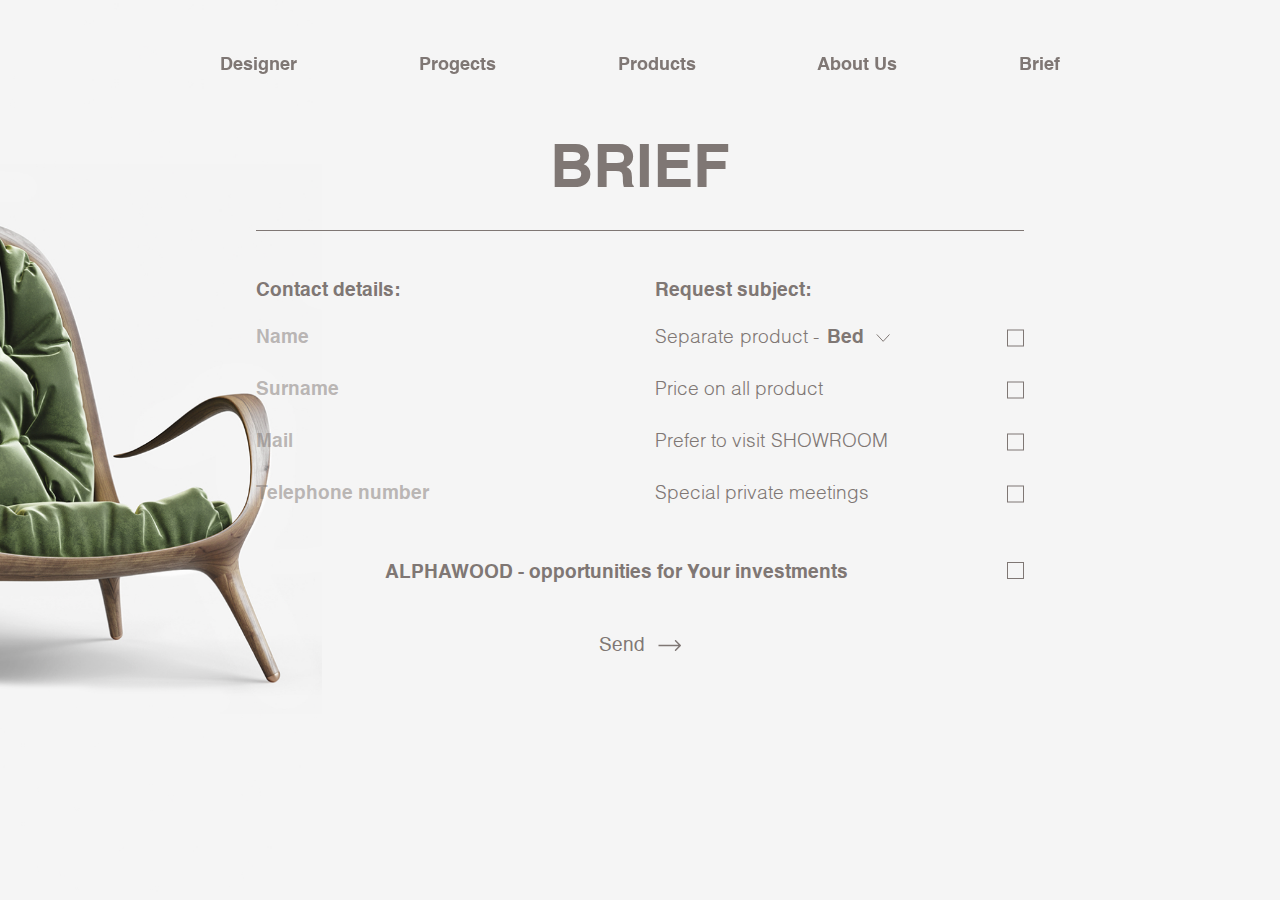
<file: brief.html>
<!DOCTYPE html>
<html lang="en">
<head>
    <meta charset="UTF-8">
    <meta http-equiv="X-UA-Compatible" content="IE=edge">
    <meta name="viewport" content="width=device-width, initial-scale=1.0">
    <link rel="stylesheet" href="https://cdnjs.cloudflare.com/ajax/libs/animate.css/4.1.1/animate.min.css" />
    <link rel="stylesheet" href="css/style.min.css">
    <title>Brief</title>
</head>

<body>
    <svg display="none">
    <symbol id="arrow" viewBox="0 0 12 12">
        <g>
            <path d="M1 11L11 1M11 1L2.62952 1.0778M11 1L10.9222 9.37048" />
        </g>
    </symbol>
</svg>
    <div class="wrapper">
        <header class="header">
    <div class="header__container">
        <div class="header__body">
            <div class="header__mob">
                <a href="index.html" class="header__logo"><img src="img/logo.svg" alt="logo"></a>
                <button class="header__burger burger">
                    <span></span><span></span><span></span>
                </button>
            </div>
            <div class="header__menu-block">
                <nav class="header__menu menu-header">
                    <ul class="menu-header__list">
                        <li class="menu-header__item">
                            <a href="designer.html" class="menu-header__link">Designer</a>
                        </li>
                        <li class="menu-header__item">
                            <a href="projects.html" class="menu-header__link">Progects</a>
                        </li>
                        <li class="menu-header__item">
                            <a href="products.html" class="menu-header__link">Products</a>
                        </li>
                        <li class="menu-header__item">
                            <a href="about.html" class="menu-header__link">About Us</a>
                        </li>
                        <li class="menu-header__item">
                            <a href="brief.html" class="menu-header__link">Brief</a>
                        </li>
                    </ul>
                </nav>
            </div>
        </div>
    </div>
</header>
        <div class="popup popup__brief">
            <div class="popup__body">
                <div class="popup__content">
                    <div class="popup__top">
                        <div class="popup__title">ALPHAWOOD</div>
                    </div>
                    <div class="popup__text">
                        <p>
                            Thank you!<br>
                            The wording is filled in correctly
                        </p>
                        <p>
                            We will contact you as<br>
                            soon as possible!
                        </p>
                    </div>
                    <a href="#" class="popup__close">
                        <img src="img/icons/arrow-long.svg" alt="arrow">
                    </a>
                </div>
            </div>
        </div>
        <main class="brief">
            <div class="brief__image-block wow animate__animated" data-wow-duration="2s" data-wow-delay="2s"
                style="animation-name: opacity-img;">
                <div class="brief__image ibg">
                    <img src="img/brief/01.jpg" alt="armchair">
                </div>
            </div>
            <div class="brief__inner">
                <div class="brief__container">
                    <div class="brief__body">
                        <div class="brief__top top-brief">
                            <h1 class="top-brief__title wow animate__animated" data-wow-duration="1.2s"
                                data-wow-delay="1.8s" style="animation-name: zoom;">BRIEF</h1>
                            <div class="top-brief__line-block">
                                <div class="top-brief__line wow animate__animated" data-wow-duration="3.7s"
                                    data-wow-delay="0.5s" style="animation-name: lineX;">
                                </div>
                            </div>
                        </div>
                        <div class="brief__content">
                            <form action="#" class="brief__form form-brief wow animate__animated"
                                data-wow-duration="2.2s" data-wow-delay="2s" style="animation-name: zoom;">
                                <div class="form-brief__row">
                                    <div class="form-brief__column">
                                        <h3 class="form-brief__title">
                                            Contact details:
                                        </h3>
                                        <div class="form-brief__item">
                                            <div class="form-brief__label">Name</div>
                                            <input autocomplete='off' type='text' name='name'
                                                class='form-brief__input required'>
                                        </div>
                                        <div class="form-brief__item">
                                            <div class="form-brief__label">Surname</div>
                                            <input autocomplete='off' type='text' name='surname'
                                                class='form-brief__input required'>
                                        </div>
                                        <div class="form-brief__item">
                                            <div class="form-brief__label">Mail</div>
                                            <input autocomplete='off' type='email' name='email'
                                                class='form-brief__input required'>
                                        </div>
                                        <div class="form-brief__item">
                                            <div class="form-brief__label">Telephone number</div>
                                            <input autocomplete='off' type='tel' name='tel'
                                                class='form-brief__input phone required'>
                                        </div>
                                    </div>
                                    <div class="form-brief__column">
                                        <h3 class="form-brief__title">
                                            Request subject:
                                        </h3>
                                        <div class="form-brief__options options-form-brief">
                                            <div class="options-form-brief__item">
                                                <input id="formBriefProduct" autocomplete='off' type='radio'
                                                    name='request-subject' value="Separate product"
                                                    class='options-form-brief__input'>
                                                <label for="formBriefProduct"
                                                    class="options-form-brief__label options-form-brief__label_dropdown">
                                                    <span class="options-form-brief__label-span">
                                                        <span class="wrap">Separate</span> <span class="nowrap">product
                                                            -</span>
                                                    </span>
                                                    <div class="options-form-brief__dropdown dropdown">
                                                        <button class='dropdown__button'>Bed</button>
                                                        <ul class="dropdown__list">
                                                            <div class="dropdown__list-body">
                                                                <li class="dropdown__list-item" data-dropdown="Bed">
                                                                    Bed</li>
                                                                <li class="dropdown__list-item" data-dropdown="Table">
                                                                    Table</li>
                                                                <li class="dropdown__list-item" data-dropdown="Chair">
                                                                    Chair</li>
                                                                <li class="dropdown__list-item"
                                                                    data-dropdown="Bar Stool">
                                                                    Bar Stool</li>
                                                                <li class="dropdown__list-item"
                                                                    data-dropdown="Armchair">
                                                                    Armchair</li>
                                                                <li class="dropdown__list-item"
                                                                    data-dropdown="Bedside table">
                                                                    Bedside table</li>
                                                                <li class="dropdown__list-item" data-dropdown="Bed">
                                                                    Bed</li>
                                                                <li class="dropdown__list-item" data-dropdown="Table">
                                                                    Table</li>
                                                                <li class="dropdown__list-item" data-dropdown="Chair">
                                                                    Chair</li>
                                                                <li class="dropdown__list-item"
                                                                    data-dropdown="Bar Stool">
                                                                    Bar Stool</li>
                                                                <li class="dropdown__list-item"
                                                                    data-dropdown="Armchair">
                                                                    Armchair</li>
                                                                <li class="dropdown__list-item"
                                                                    data-dropdown="Bedside table">
                                                                    Bedside table</li>
                                                            </div>
                                                        </ul>
                                                        <input type='text' name='age' value='Bed'
                                                            class='dropdown__input-hidden'>
                                                    </div>
                                                </label>
                                            </div>
                                            <div class="options-form-brief__item">
                                                <input id="formBriefPrice" autocomplete='off' type='radio'
                                                    name='request-subject' value="Price on all product"
                                                    class='options-form-brief__input'>
                                                <label for="formBriefPrice" class="options-form-brief__label">Price on
                                                    all product</label>
                                            </div>
                                            <div class="options-form-brief__item">
                                                <input id="formBriefShowroom" autocomplete='off' type='radio'
                                                    name='request-subject' value="Prefer to visit SHOWROOM"
                                                    class='options-form-brief__input'>
                                                <label for="formBriefShowroom" class="options-form-brief__label">
                                                    <span class="options-form-brief__label-span">
                                                        <span class="wrap">Prefer to visit</span> <span>SHOWROOM</span>
                                                    </span>
                                                </label>
                                            </div>
                                            <div class="options-form-brief__item">
                                                <input id="formBriefPrivateMeeting" autocomplete='off' type='radio'
                                                    name='request-subject' value="Special private meetings"
                                                    class='options-form-brief__input'>
                                                <label for="formBriefPrivateMeeting"
                                                    class="options-form-brief__label">Special private meetings</label>
                                            </div>
                                        </div>
                                    </div>
                                </div>
                                <div class="form-brief__checkbox checkbox-form-brief">
                                    <input id="formBriefALPHAWOOD" type='checkbox' name='agreement'
                                        class='checkbox-form-brief__input required'>
                                    <label for="formBriefALPHAWOOD" class="checkbox-form-brief__label">
                                        <span>ALPHAWOOD<br> <span class="dash">-</span> <span class="text">opportunities
                                                for Your
                                                investments</span></span>
                                    </label>
                                </div>
                                <button type='submit' class='form-brief__btn'>
                                    Send <span><img src="img/icons/btn-arrow.svg" alt="btn-arrow"></span>
                                </button>
                            </form>
                        </div>
                    </div>
                </div>
            </div>
        </main>
    </div>
    <script src="https://cdnjs.cloudflare.com/ajax/libs/wow/1.1.2/wow.min.js"></script>
    <script src="js/app.min.js"></script>
</body>

</html>
</file>
<file: css/style.min.css>
@charset "UTF-8";
@font-face {
  font-family: Gruppo;
  font-display: swap;
  src: url("../fonts/Gruppo-Regular.woff2") format("woff2");
  font-weight: 400;
  font-style: normal;
}
@font-face {
  font-family: Helvetica;
  font-display: swap;
  src: url("../fonts/Helvetica-Bold.woff2") format("woff2");
  font-weight: 700;
  font-style: normal;
}
@font-face {
  font-family: Helvetica;
  font-display: swap;
  src: url("../fonts/Helvetica-Light.woff2") format("woff2");
  font-weight: 300;
  font-style: normal;
}
@font-face {
  font-family: Helvetica;
  font-display: swap;
  src: url("../fonts/Helvetica.woff2") format("woff2");
  font-weight: 400;
  font-style: normal;
}
@font-face {
  font-family: JosefinSans;
  font-display: swap;
  src: url("../fonts/JosefinSans-Bold.woff2") format("woff2");
  font-weight: 700;
  font-style: normal;
}
@font-face {
  font-family: JosefinSans;
  font-display: swap;
  src: url("../fonts/JosefinSans-Thin.woff2") format("woff2");
  font-weight: 100;
  font-style: normal;
}
@font-face {
  font-family: Neoteric;
  font-display: swap;
  src: url("../fonts/Neoteric_Light.woff2") format("woff2");
  font-weight: 300;
  font-style: normal;
}
@font-face {
  font-family: JosefinSans;
  font-display: swap;
  src: url("../fonts/JosefinSans-ExtraLight.woff2") format("woff2");
  font-weight: 200;
  font-style: normal;
}
@font-face {
  font-family: JosefinSans;
  font-display: swap;
  src: url("../fonts/JosefinSans-Regular.woff2") format("woff2");
  font-weight: 400;
  font-style: normal;
}
@font-face {
  font-family: JosefinSans;
  font-display: swap;
  src: url("../fonts/JosefinSans-Light.woff2") format("woff2");
  font-weight: 300;
  font-style: normal;
}
* {
  padding: 0px;
  margin: 0px;
  border: 0px;
}

*,
*:before,
*:after {
  -moz-box-sizing: border-box;
  -webkit-box-sizing: border-box;
  box-sizing: border-box;
}

:focus,
:active {
  outline: none;
}

a:focus,
a:active {
  outline: none;
}

aside,
nav,
footer,
header,
section {
  display: block;
}

html,
body {
  height: 100%;
  min-width: 320px;
}

body {
  line-height: 1;
  font-family: "Helvetica";
  -ms-text-size-adjust: 100%;
  -moz-text-size-adjust: 100%;
  -webkit-text-size-adjust: 100%;
}

input,
button,
textarea {
  font-family: "Helvetica";
}

input::-ms-clear {
  display: none;
}

button {
  cursor: pointer;
  -webkit-tap-highlight-color: rgba(0, 0, 0, 0);
}

button::-moz-focus-inner {
  padding: 0;
  border: 0;
}

a,
a:visited {
  text-decoration: none;
}

a:hover {
  text-decoration: none;
}

a {
  -webkit-tap-highlight-color: rgba(0, 0, 0, 0);
}

ul li {
  list-style: none;
}

img {
  vertical-align: top;
}

h1,
h2,
h3,
h4,
h5,
h6 {
  font-weight: inherit;
  font-size: inherit;
}

html {
  height: auto;
}
html.lock {
  height: 100vh;
  overflow: hidden;
}

body {
  color: #000;
  font-size: 14px;
  background-color: #F5F5F5;
}
body.lock {
  overflow: hidden;
}

.wrapper {
  width: 100%;
  min-height: 100%;
  overflow: hidden;
}

.container {
  margin: 0 auto;
  width: 100%;
}

@keyframes zoom {
  0% {
    transform: scale(0.95);
    opacity: 0;
  }
  100% {
    transform: scale(1);
    opacity: 1;
  }
}
@keyframes opacity-img {
  0% {
    opacity: 0;
  }
  100% {
    opacity: 1;
  }
}
@keyframes lineY {
  0% {
    transform: translateY(-100%);
  }
  100% {
    transform: translateY(0%);
  }
}
@keyframes lineX {
  0% {
    transform: translateX(-100%);
  }
  100% {
    transform: translateX(0%);
  }
}
.ibg {
  background-position: center;
  background-size: cover;
  background-repeat: no-repeat;
}
.ibg img {
  display: none;
}

.header {
  position: fixed;
  top: 0;
  left: 0;
  width: 100%;
  z-index: 1000;
  padding: 72.5px 0 0 0;
}
@media (max-width: 1600.98px) {
  .header {
    padding: 63.5px 0 0 0;
  }
}
@media (max-width: 1440.98px) {
  .header {
    padding: 54.5px 0 0 0;
  }
}
@media (max-width: 1200px) {
  .header {
    padding: 42.5px 0 0 0;
  }
}
@media (max-width: 768.98px) {
  .header {
    padding: 0;
  }
}
.header__container {
  max-width: 1118px;
  margin: 0 auto;
}
@media (max-width: 1600.98px) {
  .header__container {
    max-width: 979.25px;
  }
}
@media (max-width: 1440.98px) {
  .header__container {
    max-width: 840.5px;
  }
}
@media (max-width: 1200px) {
  .header__container {
    max-width: 656px;
  }
}
@media (max-width: 768.98px) {
  .header__container {
    padding: 0 50px 0 27px;
    max-width: none;
  }
}
@media (max-width: 675.98px) {
  .header__container {
    padding: 0 23px 0 22px;
  }
}
.header__body {
  display: flex;
}
@media (max-width: 768.98px) {
  .header__mob {
    flex: 1 1 100%;
    display: flex;
    align-items: center;
    justify-content: space-between;
    position: relative;
    z-index: 1;
    height: 123px;
  }
  .header__mob.active {
    background-color: #F5F5F5;
    -webkit-transition: all 0s ease 0.5s;
    -moz-transition: all 0s ease 0.5s;
    -ms-transition: all 0s ease 0.5s;
    -o-transition: all 0s ease 0.5s;
    transition: all 0s ease 0.5s;
  }
}
@media (max-width: 675.98px) {
  .header__mob {
    height: 88.8px;
  }
}
.header__logo {
  display: none;
}
.header__logo img {
  max-width: 100%;
}
@media (max-width: 768.98px) {
  .header__logo {
    display: block;
    width: 200px;
  }
}
@media (max-width: 675.98px) {
  .header__logo {
    width: 250px;
  }
}
@media (max-width: 480.98px) {
  .header__logo {
    width: 200px;
  }
}
.header__burger {
  display: none;
  background-color: transparent;
}
@media (max-width: 768.98px) {
  .header__burger {
    display: block;
    flex: 0 0 41px;
    width: 41px;
    height: 23.21px;
    position: relative;
  }
  .header__burger span {
    -webkit-transition: all 0.3s ease 0s;
    -moz-transition: all 0.3s ease 0s;
    -ms-transition: all 0.3s ease 0s;
    -o-transition: all 0.3s ease 0s;
    transition: all 0.3s ease 0s;
    top: 10.8px;
    left: 0;
    position: absolute;
    width: 100%;
    height: 1.6px;
    background-color: #7F7774;
  }
  .header__burger span:first-child {
    top: 0;
  }
  .header__burger span:last-child {
    top: auto;
    bottom: 0;
  }
  .header__burger.active span {
    -moz-transform: scale(0);
    -ms-transform: scale(0);
    -webkit-transform: scale(0);
    -o-transform: scale(0);
    transform: scale(0);
  }
  .header__burger.active span:first-child {
    -moz-transform: rotate(-45deg);
    -ms-transform: rotate(-45deg);
    -webkit-transform: rotate(-45deg);
    -o-transform: rotate(-45deg);
    transform: rotate(-45deg);
    top: 10.8px;
  }
  .header__burger.active span:last-child {
    -moz-transform: rotate(45deg);
    -ms-transform: rotate(45deg);
    -webkit-transform: rotate(45deg);
    -o-transform: rotate(45deg);
    transform: rotate(45deg);
    bottom: 10.8px;
  }
}
@media (max-width: 675.98px) {
  .header__burger {
    flex: 0 0 53px;
    width: 53px;
    height: 30px;
  }
  .header__burger span {
    top: 14.2px;
  }
  .header__burger.active span:first-child {
    top: 14.2px;
  }
  .header__burger.active span:last-child {
    bottom: 14.2px;
  }
}
@media (max-width: 480.98px) {
  .header__burger {
    flex: 0 0 41px;
    width: 41px;
    height: 23.21px;
  }
  .header__burger span {
    top: 10.8px;
  }
  .header__burger.active span:first-child {
    top: 10.8px;
  }
  .header__burger.active span:last-child {
    bottom: 10.8px;
  }
}
.header__menu-block {
  flex: 1 1 100%;
}
@media (max-width: 768.98px) {
  .header__menu-block {
    position: fixed;
    top: 0;
    left: -120%;
    width: 100%;
    height: 100%;
    background-color: #F5F5F5;
    display: flex;
    align-items: center;
    justify-content: center;
    -webkit-transition: all 0.5s ease 0s;
    -moz-transition: all 0.5s ease 0s;
    -ms-transition: all 0.5s ease 0s;
    -o-transition: all 0.5s ease 0s;
    transition: all 0.5s ease 0s;
    padding: 123px 0;
  }
  .header__menu-block.active {
    left: 0;
    overflow-y: auto;
  }
}
@media (max-width: 675.98px) {
  .header__menu-block {
    padding: 88.8px 0;
  }
}
.menu-header {
  width: 100%;
}
@media (max-width: 768.98px) {
  .menu-header {
    display: flex;
    align-items: center;
    justify-content: center;
  }
}
.menu-header__list {
  width: 100%;
  display: flex;
  align-items: center;
  justify-content: space-between;
}
@media (max-width: 768.98px) {
  .menu-header__list {
    flex-direction: column;
    justify-content: center;
  }
}
.menu-header__item {
  overflow: hidden;
  padding: 0 0 3px 0;
}
@media (max-width: 992.98px) {
  .menu-header__item {
    padding: 0;
  }
}
@media (max-width: 768.98px) {
  .menu-header__item:not(:last-child) {
    margin: 0 0 37px 0;
  }
}
@media (max-width: 675.98px) {
  .menu-header__item:not(:last-child) {
    margin: 0 0 30px 0;
  }
}
.menu-header__link {
  position: relative;
  font-size: 23px;
  font-weight: 700;
  line-height: 115%;
  color: #7F7774;
}
.menu-header__link::before {
  position: absolute;
  content: "";
  width: 100%;
  height: 1.5px;
  left: -105%;
  bottom: -2.5px;
  background-color: #7F7774;
  -webkit-transition: all 0.3s ease 0s;
  -moz-transition: all 0.3s ease 0s;
  -ms-transition: all 0.3s ease 0s;
  -o-transition: all 0.3s ease 0s;
  transition: all 0.3s ease 0s;
}
@media (max-width: 992.98px) {
  .menu-header__link::before {
    display: none;
  }
}
@media (max-width: 1600.98px) {
  .menu-header__link {
    font-size: 20px;
  }
}
@media (max-width: 1440.98px) {
  .menu-header__link {
    font-size: 18px;
  }
}
@media (max-width: 1200px) {
  .menu-header__link {
    font-size: 13px;
  }
}
@media (max-width: 768.98px) {
  .menu-header__link {
    font-size: 50px;
    font-weight: 400;
  }
}
@media (max-width: 480.98px) {
  .menu-header__link {
    font-size: 38px;
  }
}

.footer {
  padding: 156px 0 90px 0;
}
@media (max-width: 1600.98px) {
  .footer {
    padding: 136px 0 86px 0;
  }
}
@media (max-width: 1440.98px) {
  .footer {
    padding: 122px 0 82px 0;
  }
}
@media (max-width: 1300px) {
  .footer {
    padding: 122px 0 52px 0;
  }
}
@media (max-width: 1150px) {
  .footer {
    padding: 122px 0 82px 0;
  }
}
@media (max-width: 992.98px) {
  .footer {
    padding: 108px 0 78px 0;
  }
}
@media (max-width: 768.98px) {
  .footer {
    padding: 94px 0 74px 0;
  }
}
@media (max-width: 675.98px) {
  .footer {
    padding: 80px 0 70px 0;
  }
}
.footer__row {
  display: flex;
  align-items: flex-start;
  justify-content: space-between;
}
@media (max-width: 1300px) {
  .footer__row {
    flex-wrap: wrap;
  }
}
@media (max-width: 1300px) {
  .footer__logo-block {
    flex: 1 1 100%;
  }
  .footer__logo-block:not(:last-child) {
    margin: 0 0 40px 0;
  }
}
.footer__logo {
  display: inline-flex;
  width: 94px;
  height: 30px;
}
.footer__logo img {
  max-width: 100%;
}
.footer__logo:not(:last-child) {
  margin: 0 0 28px 0;
}
.footer__copyright {
  font-size: 11px;
  line-height: 109.0909090909%;
  color: #4F3B53;
}
.footer__copyright:not(:last-child) {
  margin: 0 0 10px 0;
}
.footer__menu-block {
  display: flex;
  align-items: flex-start;
}
@media (max-width: 1300px) {
  .footer__menu-block:not(:last-child) {
    margin: 0 0 30px 0;
  }
}
@media (max-width: 1150px) {
  .footer__menu-block {
    flex: 1 1 100%;
  }
}
@media (max-width: 1150px) {
  .menu-footer {
    flex: 1 1 100%;
  }
}
.menu-footer__list {
  display: flex;
  align-items: flex-start;
  margin: 0 -48px;
}
@media (max-width: 1600.98px) {
  .menu-footer__list {
    margin: 0 -35px;
  }
}
@media (max-width: 1440.98px) {
  .menu-footer__list {
    margin: 0 -25px;
  }
}
@media (max-width: 1300px) {
  .menu-footer__list {
    margin: 0 -35px;
  }
}
@media (max-width: 1150px) {
  .menu-footer__list {
    flex: 1 1 100%;
    justify-content: space-between;
  }
}
@media (max-width: 850px) {
  .menu-footer__list {
    flex-wrap: wrap;
  }
}
.menu-footer__item {
  display: flex;
  flex-direction: column;
  padding: 0 48px;
}
@media (max-width: 1600.98px) {
  .menu-footer__item {
    padding: 0 35px;
  }
}
@media (max-width: 1440.98px) {
  .menu-footer__item {
    padding: 0 25px;
  }
}
@media (max-width: 1300px) {
  .menu-footer__item {
    padding: 0 35px;
  }
}
@media (max-width: 1150px) {
  .menu-footer__item {
    margin: 0 0 30px 0;
  }
}
@media (max-width: 850px) {
  .menu-footer__item {
    flex: 0 1 50%;
  }
}
@media (max-width: 650px) {
  .menu-footer__item {
    flex: 1 1 100%;
  }
}
.menu-footer__item_contacts {
  display: none;
}
@media (max-width: 992.98px) {
  .menu-footer__item_contacts {
    display: flex;
  }
}
.menu-footer__title {
  font-size: 16px;
  line-height: 112.5%;
  text-transform: uppercase;
  white-space: nowrap;
}
.menu-footer__title:not(:last-child) {
  margin: 0 0 20px 0;
}
.menu-footer__links {
  display: flex;
  flex-direction: column;
}
.menu-footer__link {
  font-size: 14px;
  line-height: 107.1428571429%;
  -webkit-transition: all 0.3s ease 0s;
  -moz-transition: all 0.3s ease 0s;
  -ms-transition: all 0.3s ease 0s;
  -o-transition: all 0.3s ease 0s;
  transition: all 0.3s ease 0s;
  white-space: nowrap;
}
.menu-footer__link:not(:last-child) {
  margin: 0 0 10px 0;
}
.menu-footer__link:hover {
  text-decoration: underline;
}
@media (max-width: 992.98px) {
  .menu-footer__socials-links {
    display: none;
  }
}
.menu-footer__socials-item:not(:last-child) {
  margin: 0 0 10px 0;
}

.socials-list__socials-link {
  font-size: 14px;
  line-height: 15px;
  letter-spacing: -0.02em;
  text-transform: uppercase;
  -webkit-transition: all 0.3s ease 0s;
  -moz-transition: all 0.3s ease 0s;
  -ms-transition: all 0.3s ease 0s;
  -o-transition: all 0.3s ease 0s;
  transition: all 0.3s ease 0s;
}
.socials-list__socials-link:hover {
  text-decoration: underline;
}

@media (max-width: 1150px) {
  .form-footer {
    flex: 1 1 100%;
  }
}
.form-footer__title {
  font-size: 14px;
  line-height: 107.1428571429%;
  letter-spacing: -0.02em;
  text-transform: uppercase;
}
.form-footer__title:not(:last-child) {
  margin: 0 0 20px 0;
}
.form-footer__body {
  display: flex;
  align-items: center;
}
.form-footer__item {
  position: relative;
  height: 55px;
  width: 280px;
  display: flex;
  align-items: center;
  justify-content: space-between;
  -webkit-transition: all 0.3s ease 0s;
  -moz-transition: all 0.3s ease 0s;
  -ms-transition: all 0.3s ease 0s;
  -o-transition: all 0.3s ease 0s;
  transition: all 0.3s ease 0s;
  cursor: pointer;
  border: 1px solid;
}
.form-footer__item:not(:last-child) {
  margin: 0 20px 0 0;
}
@media (max-width: 1600.98px) {
  .form-footer__item {
    width: 250px;
  }
}
@media (max-width: 1440.98px) {
  .form-footer__item {
    width: 220px;
  }
}
@media (max-width: 768.98px) {
  .form-footer__item:not(:last-child) {
    margin: 0 15px 0 0;
  }
}
@media (max-width: 675.98px) {
  .form-footer__item:not(:last-child) {
    margin: 0 10px 0 0;
  }
}
@media (max-width: 410px) {
  .form-footer__item {
    flex: 0 1 50%;
    width: auto;
    margin: 0 5px 0 0 !important;
  }
  .form-footer__item:not(:last-child) {
    margin: 0 0 0 0;
  }
}
.form-footer__input {
  background-color: transparent;
  width: 100%;
  height: 100%;
  cursor: pointer;
  padding: 10px 20px;
  font-size: 14px;
  line-height: 107.1428571429%;
}
.form-footer__input::placeholder {
  color: transparent;
}
.form-footer__input._error {
  box-shadow: 0 0 5px red;
}
.form-footer__label {
  position: absolute;
  top: 50%;
  left: 20px;
  pointer-events: none;
  -webkit-transition: all 0.3s ease 0s;
  -moz-transition: all 0.3s ease 0s;
  -ms-transition: all 0.3s ease 0s;
  -o-transition: all 0.3s ease 0s;
  transition: all 0.3s ease 0s;
  font-family: Helvetica;
  font-size: 14px;
  line-height: 107.1428571429%;
  transform: translate(0, -50%);
}
.form-footer__label.focus {
  font-size: 12px;
  line-height: 140%;
  top: 0;
}
.form-footer__btn {
  height: 55px;
  padding: 5px 35px;
  font-size: 16px;
  line-height: 24px;
}
.form-footer__btn::before {
  top: -50%;
  left: -75%;
  height: 200%;
}
.form-footer__btn .btn__text {
  text-transform: uppercase;
}
@media (max-width: 410px) {
  .form-footer__btn {
    flex: 0 1 50%;
    margin: 0 0 0 5px;
    padding: 5px;
  }
}

.about {
  padding: 302px 0 0 0;
  min-height: 100vh;
  display: flex;
  flex-direction: column;
}
@media (max-height: 1080px) {
  .about {
    padding: 222px 0 0 0;
  }
}
@media (max-width: 1600.98px) {
  .about {
    padding: 142px 0 0 0;
  }
}
@media (max-width: 1200px) {
  .about {
    padding: 180px 0 0 0;
  }
}
@media (max-width: 992.98px) {
  .about {
    padding: 120px 0 0 0;
    height: auto;
  }
}
@media (max-width: 768.98px) {
  .about {
    padding: 95px 0 0 0;
  }
}
@media (max-width: 675.98px) {
  .about {
    padding: 129px 0 0 0;
  }
}
@media (max-width: 480.98px) {
  .about {
    padding: 120px 0 0 0;
  }
}
.about__container {
  flex: 1 1 100%;
  display: flex;
  flex-direction: column;
}
.about__row {
  flex: 1 1 100%;
  display: flex;
}
@media (max-width: 992.98px) {
  .about__row {
    flex-direction: column;
  }
}
.about__column {
  position: relative;
  flex: 0 1 50%;
}
.about__column:first-child {
  overflow: hidden;
}
.about__column:first-child .about__content {
  padding: 0 68px 106px 60px;
  text-align: right;
}
@media (max-width: 1600.98px) {
  .about__column:first-child .about__content {
    padding: 0 50px 0px 68px;
  }
}
@media (max-width: 1200px) {
  .about__column:first-child .about__content {
    padding: 0 17px 50px 50px;
  }
}
@media (max-width: 992.98px) {
  .about__column:first-child {
    padding: 0 0 42.8% 0;
  }
  .about__column:first-child:not(:last-child) {
    margin: 0 0 50px 0;
  }
  .about__column:first-child .about__content {
    padding: 0 50px 20px 81px;
  }
}
@media (max-width: 768.98px) {
  .about__column:first-child:not(:last-child) {
    margin: 0 0 26px 0;
  }
  .about__column:first-child .about__content {
    padding: 0 50px 20px 81px;
  }
}
@media (max-width: 675.98px) {
  .about__column:first-child {
    padding: 0 0 59.5% 0;
  }
  .about__column:first-child:not(:last-child) {
    margin: 0 0 50px 0;
  }
  .about__column:first-child .about__content {
    padding: 0 23px 20px 58px;
  }
}
@media (max-width: 480.98px) {
  .about__column:first-child {
    padding: 0 0 59.5% 0;
  }
  .about__column:first-child:not(:last-child) {
    margin: 0 0 40px 0;
  }
  .about__column:first-child .about__content {
    padding: 0 23px 20px 28px;
  }
}
.about__column:last-child .about__content {
  height: 100%;
  padding: 0 60px 106px 68px;
  position: relative;
}
@media (max-width: 1600.98px) {
  .about__column:last-child .about__content {
    padding: 0 68px 40px 50px;
  }
}
@media (max-width: 1200px) {
  .about__column:last-child .about__content {
    padding: 0 50px 96px 35px;
  }
}
@media (max-width: 992.98px) {
  .about__column:last-child {
    padding: 0 105px 20px 81px;
  }
  .about__column:last-child .about__content {
    padding: 25px 0 0 0;
  }
}
@media (max-width: 768.98px) {
  .about__column:last-child {
    padding: 0 105px 20px 81px;
  }
  .about__column:last-child .about__content {
    padding: 17px 0 0 0;
  }
}
@media (max-width: 675.98px) {
  .about__column:last-child {
    padding: 0 77px 60px 58px;
  }
  .about__column:last-child .about__content {
    padding: 25px 0 0 0;
  }
}
@media (max-width: 480.98px) {
  .about__column:last-child {
    padding: 0 28px 60px 27px;
  }
  .about__column:last-child .about__content {
    padding: 20px 0 0 0;
  }
}
.about__line-block {
  position: absolute;
  width: 1.5px;
  height: 100%;
  left: 0;
  top: 0;
  overflow: hidden;
}
@media (max-width: 992.98px) {
  .about__line-block {
    width: 100%;
    height: 1.68px;
  }
}
@media (max-width: 675.98px) {
  .about__line-block {
    height: 2.1px;
  }
}
.about__line {
  position: absolute;
  top: 0;
  left: 0;
  width: 100%;
  height: 200%;
  background: linear-gradient(to bottom, #7F7774 50%, transparent 100%); /* Градієнт для створення змінної ширини */
}
@media (max-width: 992.98px) {
  .about__line {
    animation-name: lineX !important;
    background: linear-gradient(to right, #7F7774 50%, transparent 100%); /* Градієнт для створення змінної ширини */
    height: 100%;
    width: 200%;
  }
}
.about__title {
  position: relative;
  font-size: 42px;
  font-weight: 700;
  line-height: 115%;
  color: #7F7774;
  z-index: 1;
}
.about__title:not(:last-child) {
  margin: 0 0 63px 0;
}
.about__title span {
  font-weight: 300;
}
@media (max-width: 1600.98px) {
  .about__title {
    font-size: 31px;
  }
  .about__title:not(:last-child) {
    margin: 0 0 32px 0;
  }
}
@media (max-width: 1440.98px) {
  .about__title:not(:last-child) {
    margin: 0 0 35px 0;
  }
}
@media (max-width: 1200px) {
  .about__title {
    font-size: 30px;
  }
  .about__title:not(:last-child) {
    margin: 0 0 54px 0;
  }
}
@media (max-width: 992.98px) {
  .about__title:not(:last-child) {
    margin: 0 0 35px 0;
  }
}
@media (max-width: 768.98px) {
  .about__title {
    font-size: 25px;
  }
  .about__title:not(:last-child) {
    margin: 0 0 16px 0;
  }
}
@media (max-width: 675.98px) {
  .about__title {
    font-size: 31px;
  }
  .about__title:not(:last-child) {
    margin: 0 0 7px 0;
  }
}
@media (max-width: 480.98px) {
  .about__title {
    font-size: 24px;
  }
}
.about__image-block {
  position: absolute;
  left: 0;
  width: 100%;
  height: 74.54%;
  bottom: 0;
}
@media (max-width: 1600.98px) {
  .about__image-block {
    height: 89.8%;
  }
}
@media (max-width: 1200px) {
  .about__image-block {
    height: 65.5%;
  }
}
@media (max-width: 992.98px) {
  .about__image-block {
    height: 100%;
  }
}
.about__image {
  position: absolute;
  top: 0;
  left: 0;
  width: 100%;
  height: 100%;
  background-position: right bottom;
}
@media (max-width: 992.98px) {
  .about__image {
    background-position: right 45%;
  }
}
.about__subtitle {
  font-size: 28px;
  font-weight: 700;
  line-height: 115%;
  color: #7F7774;
}
.about__subtitle:not(:last-child) {
  margin: 0 0 52.5px 0;
}
@media (max-width: 1600.98px) {
  .about__subtitle {
    font-size: 19px;
  }
  .about__subtitle:not(:last-child) {
    margin: 0 0 31px 0;
  }
}
@media (max-width: 1440.98px) {
  .about__subtitle:not(:last-child) {
    margin: 0 0 36px 0;
  }
}
@media (max-width: 1200px) {
  .about__subtitle {
    font-size: 17px;
  }
  .about__subtitle:not(:last-child) {
    margin: 0 0 55px 0;
  }
}
@media (max-width: 992.98px) {
  .about__subtitle {
    font-size: 18px;
  }
  .about__subtitle:not(:last-child) {
    margin: 0 0 36px 0;
  }
}
@media (max-width: 768.98px) {
  .about__subtitle {
    font-size: 15px;
  }
  .about__subtitle:not(:last-child) {
    margin: 0 0 17px 0;
  }
}
@media (max-width: 675.98px) {
  .about__subtitle {
    font-size: 19px;
  }
  .about__subtitle:not(:last-child) {
    margin: 0 0 14px 0;
  }
}
@media (max-width: 675.98px) {
  .about__subtitle {
    font-size: 15px;
  }
}
.about__text {
  font-size: 27px;
  font-weight: 300;
  line-height: 115%;
  color: #7F7774;
}
.about__text p:not(:last-child) {
  margin: 0 0 20px 0;
}
@media (max-width: 675.98px) {
  .about__text p:not(:last-child) {
    margin: 0 0 15px 0;
  }
}
@media (max-width: 1600.98px) {
  .about__text {
    font-size: 20px;
  }
}
@media (max-width: 1200px) {
  .about__text {
    font-size: 14px;
  }
}
@media (max-width: 992.98px) {
  .about__text {
    font-size: 19px;
  }
}
@media (max-width: 480.98px) {
  .about__text {
    font-size: 16px;
  }
}

.brief {
  height: 100vh;
  position: relative;
  padding: 282.5px 0 0 0;
}
@media (max-width: 1600.98px) {
  .brief {
    padding: 137px 0 0 0;
  }
}
@media (max-width: 1200px) {
  .brief {
    padding: 166px 0 0 0;
  }
}
@media (max-width: 992.98px) {
  .brief {
    padding: 122px 0 60px 0;
    height: auto;
  }
}
@media (max-width: 675.98px) {
  .brief {
    padding: 163px 0 60px 0;
  }
}
@media (max-width: 550px) {
  .brief {
    padding: 140px 0 60px 0;
  }
}
@media (max-width: 370px) {
  .brief {
    padding: 110px 0 60px 0;
  }
}
.brief__image-block {
  position: absolute;
  width: 32%;
  height: 86%;
  top: 11%;
  left: 0;
}
@media (max-width: 1600.98px) {
  .brief__image-block {
    width: 25.13%;
    top: 0;
    height: 100%;
  }
}
@media (max-width: 1200px) {
  .brief__image-block {
    width: 34.75%;
    height: 85%;
    top: 10.8%;
  }
}
@media (max-width: 992.98px) {
  .brief__image-block {
    left: auto;
    right: 0;
    width: 68.62%;
    height: 103%;
    top: -1.3%;
  }
}
@media (max-width: 675.98px) {
  .brief__image-block {
    width: 84.2%;
    height: 80.6%;
    top: 12.4%;
  }
}
.brief__image {
  position: absolute;
  top: 0;
  left: 0;
  width: 100%;
  height: 100%;
  background-position: left center;
}
@media (max-width: 992.98px) {
  .brief__image {
    transform: rotateY(180deg);
    opacity: 0.6;
  }
}
.brief__inner {
  position: relative;
  z-index: 1;
}
.brief__container {
  width: 60%;
  margin: 0 auto;
}
@media (max-width: 768.98px) {
  .brief__container {
    width: 54%;
  }
}
@media (max-width: 675.98px) {
  .brief__container {
    width: 72.6%;
  }
}
@media (max-width: 550px) {
  .brief__container {
    width: 85%;
  }
}
.brief__content {
  position: relative;
}

.top-brief {
  display: flex;
  justify-content: center;
  padding: 0 0 56.5px 0;
  position: relative;
}
@media (max-width: 1600.98px) {
  .top-brief {
    padding: 0 0 25px 0;
  }
}
@media (max-width: 1200px) {
  .top-brief {
    padding: 0 0 37px 0;
  }
}
@media (max-width: 768.98px) {
  .top-brief {
    padding: 0 0 30px 0;
  }
}
@media (max-width: 675.98px) {
  .top-brief {
    padding: 0 0 17px 0;
  }
}
.top-brief__line-block {
  position: absolute;
  left: 0;
  bottom: 0;
  width: 100%;
  height: 2px;
  overflow: hidden;
}
@media (max-width: 1600.98px) {
  .top-brief__line-block {
    height: 1.5px;
  }
}
@media (max-width: 1200px) {
  .top-brief__line-block {
    height: 1.07px;
  }
}
@media (max-width: 768.98px) {
  .top-brief__line-block {
    height: 1.71px;
  }
}
@media (max-width: 675.98px) {
  .top-brief__line-block {
    height: 2px;
  }
}
.top-brief__line {
  position: absolute;
  top: 0;
  left: 0;
  width: 200%;
  height: 100%;
  background: linear-gradient(to right, #7F7774 50%, transparent 100%); /* Градієнт для створення змінної ширини */
}
.top-brief__title {
  font-size: 80px;
  font-weight: 700;
  line-height: 115%;
  text-transform: uppercase;
  color: #7F7774;
}
@media (max-width: 1600.98px) {
  .top-brief__title {
    font-size: 60px;
  }
}
@media (max-width: 1200px) {
  .top-brief__title {
    font-size: 42px;
  }
}
@media (max-width: 992.98px) {
  .top-brief__title {
    font-size: 50px;
  }
}
@media (max-width: 550px) {
  .top-brief__title {
    font-size: 42px;
  }
}
@media (max-width: 370px) {
  .top-brief__title {
    font-size: 36px;
  }
}
.form-brief {
  padding: 87.5px 0 0 0;
}
@media (max-width: 1600.98px) {
  .form-brief {
    padding: 49px 0 0 0;
  }
}
@media (max-width: 1200px) {
  .form-brief {
    padding: 55px 0 0 0;
  }
}
@media (max-width: 992.98px) {
  .form-brief {
    padding: 46px 0 0 0;
  }
}
@media (max-width: 675.98px) {
  .form-brief {
    padding: 52px 0 0 0;
  }
}
.form-brief__row {
  display: flex;
  margin: 0 -15px;
}
@media (max-width: 992.98px) {
  .form-brief__row {
    flex-direction: column;
  }
}
.form-brief__column {
  flex: 0 1 50%;
  padding: 0 15px;
}
@media (max-width: 992.98px) {
  .form-brief__column:first-child {
    order: 2;
    margin: 0 0 0 22px;
  }
  .form-brief__column:first-child .form-brief__title {
    font-family: JosefinSans;
  }
  .form-brief__column:last-child {
    order: 1;
    margin: 0 0 30px 0;
  }
}
@media (max-width: 675.98px) {
  .form-brief__column:first-child {
    margin: 0;
  }
  .form-brief__column:first-child .form-brief__title:not(:last-child) {
    margin: 0 0 42px 14px;
  }
  .form-brief__column:last-child {
    margin: 0 0 40px 0;
  }
}
@media (max-width: 550px) {
  .form-brief__column:first-child .form-brief__title:not(:last-child) {
    margin: 0 0 30px 14px;
  }
}
.form-brief__title {
  font-size: 25px;
  font-weight: 700;
  line-height: 115%;
  color: #7F7774;
}
.form-brief__title:not(:last-child) {
  margin: 0 0 24px 0;
}
@media (max-width: 1600.98px) {
  .form-brief__title {
    font-size: 19px;
  }
  .form-brief__title:not(:last-child) {
    margin: 0 0 18px 0;
  }
}
@media (max-width: 1200px) {
  .form-brief__title {
    font-size: 14px;
  }
  .form-brief__title:not(:last-child) {
    margin: 0 0 13px 0;
  }
}
@media (max-width: 992.98px) {
  .form-brief__title {
    font-size: 25px;
  }
}
@media (max-width: 675.98px) {
  .form-brief__title:not(:last-child) {
    margin: 0 0 14.25px 0;
  }
}
@media (max-width: 550px) {
  .form-brief__title {
    font-size: 22px;
  }
}
@media (max-width: 370px) {
  .form-brief__title {
    font-size: 20px;
  }
}
.form-brief__item {
  position: relative;
}
.form-brief__item:not(:last-child) {
  margin: 0 0 20px 0;
}
@media (max-width: 1600.98px) {
  .form-brief__item:not(:last-child) {
    margin: 0 0 15px 0;
  }
}
@media (max-width: 1200px) {
  .form-brief__item:not(:last-child) {
    margin: 0 0 11px 0;
  }
}
@media (max-width: 992.98px) {
  .form-brief__item {
    border-bottom: 0.4px solid rgba(127, 119, 116, 0.8);
  }
  .form-brief__item:not(:last-child) {
    margin: 0 0 20px 0;
  }
}
@media (max-width: 675.98px) {
  .form-brief__item {
    border-bottom: 0.5px solid rgba(127, 119, 116, 0.8);
  }
  .form-brief__item:not(:last-child) {
    margin: 0 0 14.25px 0;
  }
}
.form-brief__item.focus .form-brief__label {
  font-size: 13px;
  top: 0;
}
@media (max-width: 1440.98px) {
  .form-brief__item.focus .form-brief__label {
    font-size: 11px;
  }
}
@media (max-width: 1200px) {
  .form-brief__item.focus .form-brief__label {
    font-size: 9px;
  }
}
@media (max-width: 992.98px) {
  .form-brief__item.focus .form-brief__label {
    font-size: 13px;
  }
}
.form-brief__label {
  position: absolute;
  font-size: 25px;
  font-weight: 700;
  line-height: 115%;
  color: rgba(127, 119, 116, 0.5019607843);
  left: 0;
  top: 50%;
  transform: translate(0, -50%);
  pointer-events: none;
  -webkit-transition: all 0.3s ease 0s;
  -moz-transition: all 0.3s ease 0s;
  -ms-transition: all 0.3s ease 0s;
  -o-transition: all 0.3s ease 0s;
  transition: all 0.3s ease 0s;
}
@media (max-width: 1600.98px) {
  .form-brief__label {
    font-size: 19px;
  }
}
@media (max-width: 1200px) {
  .form-brief__label {
    font-size: 14px;
  }
}
@media (max-width: 992.98px) {
  .form-brief__label {
    font-size: 25px;
    color: rgba(127, 119, 116, 0.4);
  }
}
@media (max-width: 550px) {
  .form-brief__label {
    font-size: 22px;
  }
}
@media (max-width: 370px) {
  .form-brief__label {
    font-size: 20px;
  }
}
.form-brief__input {
  width: 100%;
  font-size: 25px;
  font-weight: 700;
  line-height: 115%;
  color: #7F7774;
  height: 50px;
  background-color: transparent;
}
@media (max-width: 1600.98px) {
  .form-brief__input {
    height: 37px;
    font-size: 19px;
  }
}
@media (max-width: 1200px) {
  .form-brief__input {
    font-size: 14px;
    height: 26.5px;
  }
}
@media (max-width: 992.98px) {
  .form-brief__input {
    font-size: 25px;
    height: 44px;
  }
}
@media (max-width: 675.98px) {
  .form-brief__input {
    height: 42.8px;
  }
}
@media (max-width: 550px) {
  .form-brief__input {
    font-size: 22px;
  }
}
@media (max-width: 370px) {
  .form-brief__input {
    font-size: 20px;
  }
}
.form-brief__checkbox {
  margin: 64.5px 0 0 0;
}
@media (max-width: 1600.98px) {
  .form-brief__checkbox {
    margin: 49px 0 0 0;
  }
}
@media (max-width: 1200px) {
  .form-brief__checkbox {
    margin: 34px 0 0 0;
  }
}
@media (max-width: 992.98px) {
  .form-brief__checkbox {
    margin: 46px 0 0 0;
  }
}
@media (max-width: 675.98px) {
  .form-brief__checkbox {
    margin: 86px 0 0 0;
  }
}
@media (max-width: 550px) {
  .form-brief__checkbox {
    margin: 70px 0 0 0;
  }
}
@media (max-width: 370px) {
  .form-brief__checkbox {
    margin: 50px 0 0 0;
  }
}
.form-brief__btn {
  display: flex;
  align-items: center;
  font-size: 25px;
  font-weight: 700;
  line-height: 115%;
  color: #7F7774;
  margin: 68.5px auto 0 auto;
  background-color: transparent;
}
@media (min-width: 992.98px) {
  .form-brief__btn:hover span {
    animation: btn-arrow 0.4s ease-in-out;
  }
}
.form-brief__btn span {
  display: flex;
  align-items: center;
  width: 31px;
  margin: 0 0 0 15px;
}
.form-brief__btn span img {
  max-width: 100%;
}
@media (max-width: 1600.98px) {
  .form-brief__btn {
    font-size: 19px;
    font-weight: 400;
    margin: 51px auto 0 auto;
  }
  .form-brief__btn span {
    margin: 0 0 0 13px;
    width: 23.25px;
  }
}
@media (max-width: 1200px) {
  .form-brief__btn {
    font-size: 14px;
    font-weight: 700;
    margin: 36px auto 0 auto;
  }
  .form-brief__btn span {
    width: 16.5px;
    margin: 0 0 0 7.25px;
  }
}
@media (max-width: 992.98px) {
  .form-brief__btn {
    margin: 50.5px auto 0 auto;
    font-size: 28px;
  }
  .form-brief__btn span {
    width: 37px;
    margin: 0 0 0 20px;
  }
}
@media (max-width: 675.98px) {
  .form-brief__btn {
    font-size: 35.5px;
    margin: 73px auto 0 auto;
  }
  .form-brief__btn span {
    width: 47px;
    margin: 0 0 0 26px;
  }
}
@media (max-width: 550px) {
  .form-brief__btn {
    font-size: 31px;
    margin: 68px auto 0 auto;
  }
  .form-brief__btn span {
    width: 41px;
  }
}
@media (max-width: 370px) {
  .form-brief__btn {
    font-size: 28px;
  }
  .form-brief__btn span {
    width: 37px;
    margin: 0 0 0 23px;
  }
}

.options-form-brief__item {
  display: flex;
  align-items: center;
  height: 50px;
}
.options-form-brief__item:not(:last-child) {
  margin: 0 0 20px 0;
}
@media (max-width: 1600.98px) {
  .options-form-brief__item {
    height: 37px;
  }
  .options-form-brief__item:not(:last-child) {
    margin: 0 0 15px 0;
  }
}
@media (max-width: 1200px) {
  .options-form-brief__item {
    height: 26.5px;
  }
  .options-form-brief__item:not(:last-child) {
    margin: 0 0 11px 0;
  }
}
@media (max-width: 992.98px) {
  .options-form-brief__item {
    height: 34px;
  }
  .options-form-brief__item:not(:last-child) {
    margin: 0 0 12px 0;
  }
}
@media (max-width: 675.98px) {
  .options-form-brief__item {
    height: 42.8px;
  }
  .options-form-brief__item:not(:last-child) {
    margin: 0 0 14.25px 0;
  }
}
.options-form-brief__input {
  display: none;
}
.options-form-brief__input:checked + .options-form-brief__label::after {
  transform: scale(1) translate(0, -50%);
}
.options-form-brief__label {
  flex: 1 1 100%;
  font-size: 25px;
  font-weight: 300;
  display: flex;
  line-height: 115%;
  align-items: center;
  cursor: pointer;
  position: relative;
  color: #7F7774;
}
.options-form-brief__label span {
  text-transform: uppercase;
}
.options-form-brief__label span.nowrap {
  text-transform: none !important;
  white-space: nowrap;
}
.options-form-brief__label span.wrap {
  text-transform: none !important;
  white-space: wrap;
  margin: 0 6px 0 0;
}
@media (max-width: 1600.98px) {
  .options-form-brief__label {
    font-size: 19px;
  }
}
@media (max-width: 1200px) {
  .options-form-brief__label {
    font-size: 14px;
  }
}
@media (max-width: 992.98px) {
  .options-form-brief__label {
    font-size: 25px;
    font-weight: 400;
    text-transform: lowercase;
  }
}
@media (max-width: 768.98px) {
  .options-form-brief__label {
    padding: 0 50px 0 0;
  }
}
@media (max-width: 550px) {
  .options-form-brief__label {
    font-size: 22px;
  }
}
@media (max-width: 370px) {
  .options-form-brief__label {
    font-size: 20px;
  }
}
.options-form-brief__label::before {
  content: "";
  position: absolute;
  align-self: flex-start;
  flex: 0 0 22.5px;
  width: 22.5px;
  height: 22.5px;
  border: 1.33px solid #7F7774;
  top: 50%;
  right: 0;
  transform: translate(0, -50%);
}
@media (max-width: 1600.98px) {
  .options-form-brief__label::before {
    flex: 0 0 17px;
    width: 17px;
    height: 17px;
    border: 1px solid #7F7774;
  }
}
@media (max-width: 1200px) {
  .options-form-brief__label::before {
    flex: 0 0 12px;
    width: 12px;
    height: 12px;
    border: 0.71px solid #7F7774;
  }
}
@media (max-width: 992.98px) {
  .options-form-brief__label::before {
    flex: 0 0 15.5px;
    width: 15.5px;
    height: 15.5px;
    border: 0.92px solid #7F7774;
  }
}
@media (max-width: 675.98px) {
  .options-form-brief__label::before {
    flex: 0 0 19.5px;
    width: 19.5px;
    height: 19.5px;
    border: 1.15px solid #7F7774;
  }
}
@media (max-width: 370px) {
  .options-form-brief__label::before {
    flex: 0 0 15.5px;
    width: 15.5px;
    height: 15.5px;
  }
}
.options-form-brief__label::after {
  content: "";
  position: absolute;
  top: 50%;
  right: 0px;
  background: url("../img/icons/check.svg") center no-repeat;
  background-size: cover;
  width: 22.5px;
  height: 22.5px;
  transform: scale(0) translate(0, -50%);
}
@media (max-width: 1600.98px) {
  .options-form-brief__label::after {
    width: 17px;
    height: 17px;
  }
}
@media (max-width: 1200px) {
  .options-form-brief__label::after {
    width: 12px;
    height: 12px;
  }
}
@media (max-width: 992.98px) {
  .options-form-brief__label::after {
    width: 15.5px;
    height: 15.5px;
  }
}
@media (max-width: 675.98px) {
  .options-form-brief__label::after {
    width: 19.5px;
    height: 19.5px;
  }
}
@media (max-width: 370px) {
  .options-form-brief__label::after {
    width: 15.5px;
    height: 15.5px;
  }
}
.options-form-brief__label-span {
  text-transform: none !important;
  display: flex;
  align-items: center;
  flex-wrap: wrap;
  margin: 0 !important;
}
.dropdown {
  position: relative;
  margin: 0 0 0 7.5px;
}

.dropdown__button {
  position: relative;
  width: 100%;
  font-size: 25px;
  font-weight: 700;
  padding: 0 27px 0 0;
  cursor: pointer;
  background-color: transparent;
  color: #7F7774;
}
@media (max-width: 1600.98px) {
  .dropdown__button {
    font-size: 19px;
  }
}
@media (max-width: 1200px) {
  .dropdown__button {
    font-size: 14px;
    padding: 0 20px 0 0;
  }
}
@media (max-width: 992.98px) {
  .dropdown__button {
    font-size: 25px;
    padding: 0 27px 0 0;
  }
}
@media (max-width: 550px) {
  .dropdown__button {
    font-size: 22px;
  }
}
@media (max-width: 370px) {
  .dropdown__button {
    font-size: 20px;
  }
}

.dropdown__button::before {
  position: absolute;
  content: "";
  top: 50%;
  right: 0;
  transform: translate(0, -50%);
  width: 19px;
  height: 12px;
  background: url("../img/icons/arrow.svg") center no-repeat;
  background-size: contain;
  transition: all 0.5s ease 0s;
}
@media (max-width: 1600.98px) {
  .dropdown__button::before {
    width: 14.25px;
    height: 9px;
  }
}
@media (max-width: 1200px) {
  .dropdown__button::before {
    width: 10.12px;
    height: 6.39px;
  }
}
@media (max-width: 992.98px) {
  .dropdown__button::before {
    width: 19px;
    height: 12px;
  }
}
@media (max-width: 550px) {
  .dropdown__button::before {
    width: 16.72px;
    height: 10.56px;
  }
}
@media (max-width: 370px) {
  .dropdown__button::before {
    width: 15.2px;
    height: 15.5px;
  }
}

.dropdown__button.active::before {
  transform: rotate(180deg) translate(0, 50%);
}

.dropdown__list {
  display: none;
  position: absolute;
  right: 0;
  background-color: #F5F5F5;
  border: 0.2px solid #7F7774;
  overflow: hidden;
  z-index: 1;
  padding: 18px 13px 18px 0;
  transform: translate(70%, 10px);
}
.dropdown__list::before, .dropdown__list::after {
  position: absolute;
  content: "";
  width: 100%;
  height: 34px;
  left: 0;
  pointer-events: none;
}
.dropdown__list::before {
  top: 0;
  background-image: -webkit-gradient(180deg, rgb(245, 246, 245) 50%, transparent 100%);
  background-image: -webkit-linear-gradient(180deg, rgb(245, 246, 245) 50%, transparent 100%);
  background-image: -moz-linear-gradient(180deg, rgb(245, 246, 245) 50%, transparent 100%);
  background-image: -ms-linear-gradient(180deg, rgb(245, 246, 245) 50%, transparent 100%);
  background-image: -o-linear-gradient(180deg, rgb(245, 246, 245) 50%, transparent 100%);
  background-image: linear-gradient(180deg, rgb(245, 246, 245) 50%, transparent 100%);
}
.dropdown__list::after {
  bottom: 0;
  background-image: -webkit-gradient(180deg, transparent 0%, rgb(245, 246, 245) 50%);
  background-image: -webkit-linear-gradient(180deg, transparent 0%, rgb(245, 246, 245) 50%);
  background-image: -moz-linear-gradient(180deg, transparent 0%, rgb(245, 246, 245) 50%);
  background-image: -ms-linear-gradient(180deg, transparent 0%, rgb(245, 246, 245) 50%);
  background-image: linear-gradient(180deg, transparent 0%, rgb(245, 246, 245) 50%);
}
@media (max-width: 480.98px) {
  .dropdown__list {
    transform: translate(40%, 10px);
  }
}
@media (max-width: 400px) {
  .dropdown__list {
    transform: translate(30%, 10px);
  }
}

.dropdown__list-body {
  overflow: hidden;
  overflow-y: auto;
  width: 219px;
  max-height: 164px;
}
.dropdown__list-body::-webkit-scrollbar {
  width: 3px;
}
.dropdown__list-body::-webkit-scrollbar-track {
  background: linear-gradient(to left, rgba(127, 119, 116, 0) 0%, rgba(127, 119, 116, 0) 30%, rgb(127, 119, 116) 50%, rgba(127, 119, 116, 0) 70%, rgba(127, 119, 116, 0) 100%);
}
.dropdown__list-body::-webkit-scrollbar-thumb {
  background-color: #7F7774;
}

.dropdown__list-item {
  display: flex;
  align-items: center;
  color: #7F7774;
  font-size: 26px;
  font-weight: 300;
  padding: 4px 15px 4px 15px;
  cursor: pointer;
  -webkit-transition: all 0.3s ease 0s;
  -moz-transition: all 0.3s ease 0s;
  -ms-transition: all 0.3s ease 0s;
  -o-transition: all 0.3s ease 0s;
  transition: all 0.3s ease 0s;
}
.dropdown__list-item:hover {
  background-color: rgba(127, 119, 116, 0.075);
}

.dropdown__list.visible {
  display: block;
}

.dropdown__input-hidden {
  display: none;
}

.checkbox-form-brief {
  display: flex;
  justify-content: center;
}
.checkbox-form-brief__input {
  display: none;
}
.checkbox-form-brief__input:checked + .checkbox-form-brief__label::after {
  transform: scale(1);
}
@media (max-width: 992.98px) {
  .checkbox-form-brief__input:checked + .checkbox-form-brief__label::after {
    transform: scale(1) translate(-50%, 0);
  }
}
.checkbox-form-brief__label {
  font-size: 25px;
  font-weight: 700;
  line-height: 115%;
  color: #7F7774;
  flex: 1 1 100%;
  display: flex;
  align-items: center;
  justify-content: center;
  cursor: pointer;
  position: relative;
}
.checkbox-form-brief__label br {
  display: none;
}
.checkbox-form-brief__label span {
  transform: translate(-5%, 0);
}
@media (max-width: 1600.98px) {
  .checkbox-form-brief__label {
    font-size: 19px;
  }
}
@media (max-width: 1200px) {
  .checkbox-form-brief__label {
    font-size: 14px;
  }
  .checkbox-form-brief__label span {
    transform: translate(-2.5%, 0);
  }
}
@media (max-width: 992.98px) {
  .checkbox-form-brief__label {
    font-size: 20px;
    text-align: center;
  }
  .checkbox-form-brief__label br {
    display: block;
  }
  .checkbox-form-brief__label .text {
    font-size: 18.5px;
  }
  .checkbox-form-brief__label span {
    transform: translate(0, 0);
  }
  .checkbox-form-brief__label span .dash {
    display: none;
  }
}
@media (max-width: 675.98px) {
  .checkbox-form-brief__label {
    font-size: 25px;
  }
  .checkbox-form-brief__label .text {
    font-size: 23px;
  }
}
@media (max-width: 550px) {
  .checkbox-form-brief__label {
    font-size: 22px;
  }
  .checkbox-form-brief__label .text {
    font-size: 21px;
  }
}
@media (max-width: 370px) {
  .checkbox-form-brief__label {
    font-size: 20px;
  }
  .checkbox-form-brief__label .text {
    font-size: 19px;
  }
}
.checkbox-form-brief__label::before {
  content: "";
  position: absolute;
  align-self: flex-start;
  flex: 0 0 22.5px;
  width: 22.5px;
  height: 22.5px;
  border: 1.33px solid #7F7774;
  right: 0;
}
@media (max-width: 1600.98px) {
  .checkbox-form-brief__label::before {
    flex: 0 0 17px;
    width: 17px;
    height: 17px;
    border: 1px solid #7F7774;
  }
}
@media (max-width: 1200px) {
  .checkbox-form-brief__label::before {
    flex: 0 0 12px;
    width: 12px;
    height: 12px;
    border: 0.71px solid #7F7774;
  }
}
@media (max-width: 992.98px) {
  .checkbox-form-brief__label::before {
    flex: 0 0 15.5px;
    width: 15.5px;
    height: 15.5px;
    border: 0.92px solid #7F7774;
    right: auto;
    left: 50%;
    bottom: -30px;
    transform: translate(-50%, 0);
    top: auto;
  }
}
@media (max-width: 675.98px) {
  .checkbox-form-brief__label::before {
    flex: 0 0 19.5px;
    width: 19.5px;
    height: 19.5px;
    border: 1.15px solid #7F7774;
  }
}
@media (max-width: 370px) {
  .checkbox-form-brief__label::before {
    flex: 0 0 15.5px;
    width: 15.5px;
    height: 15.5px;
  }
}
.checkbox-form-brief__label::after {
  content: "";
  position: absolute;
  top: 0;
  right: 0px;
  background: url("../img/icons/check.svg") center no-repeat;
  background-size: cover;
  width: 22.5px;
  height: 22.5px;
  transform: scale(0);
}
@media (max-width: 1600.98px) {
  .checkbox-form-brief__label::after {
    width: 17px;
    height: 17px;
  }
}
@media (max-width: 1200px) {
  .checkbox-form-brief__label::after {
    width: 12px;
    height: 12px;
  }
}
@media (max-width: 992.98px) {
  .checkbox-form-brief__label::after {
    width: 15.5px;
    height: 15.5px;
    right: auto;
    left: 50%;
    top: auto;
    bottom: -30px;
    transform: translate(-50%, 0) scale(0);
  }
}
@media (max-width: 675.98px) {
  .checkbox-form-brief__label::after {
    width: 19.5px;
    height: 19.5px;
  }
}
@media (max-width: 370px) {
  .checkbox-form-brief__label::after {
    width: 15.5px;
    height: 15.5px;
  }
}

@keyframes btn-arrow {
  25% {
    transform: translate(2px, 0);
  }
  50% {
    transform: translate(0, 0);
  }
  75% {
    transform: translate(-2px, 0);
  }
  100% {
    transform: translate(0, 0);
  }
}
.popup {
  position: fixed;
  width: 100%;
  height: 100%;
  top: 0;
  left: 0;
  opacity: 0;
  visibility: hidden;
  transition: all 0.8s ease 0s;
  overflow-y: auto;
  z-index: 2;
}
.popup.open {
  opacity: 1;
  visibility: visible;
}
.popup.open .popup__content {
  transform: perspective(600px) translate(0, 0) rotateX(0deg);
  opacity: 1;
}
.popup__body {
  min-height: 100%;
  display: flex;
  align-items: center;
  justify-content: center;
  padding: 30px 10px;
}
.popup__content {
  background-color: #F5F6F5;
  border: 0.5px solid #7F7774;
  width: 100%;
  max-width: 522px;
  padding: 28px 103px 25px 102px;
  position: relative;
  transform: perspective(600px) translate(0, -100%) rotateX(45deg);
  opacity: 0;
  transition: all 0.8s ease 0s;
  text-align: center;
}
@media (max-width: 480.98px) {
  .popup__content {
    padding: 28px 53px 25px 53px;
  }
}
@media (max-width: 400px) {
  .popup__content {
    padding: 28px 33px 25px 33px;
  }
}
.popup__top {
  border-bottom: 1px solid #7F7774;
  padding: 0 0 15px 0;
  position: relative;
}
.popup__title {
  font-family: Neoteric;
  font-size: 35px;
  font-weight: 300;
  line-height: 120%;
  color: #7F7774;
}
.popup__text {
  padding: 14px 0 0 0;
  font-family: Helvetica;
  font-size: 19px;
  font-weight: 300;
  line-height: 115%;
  color: #7F7774;
}
.popup__text p:not(:last-child) {
  margin: 0 0 9px 0;
}
.popup__text:not(:last-child) {
  margin: 0 0 20px 0;
}
.popup__close {
  display: flex;
  flex-direction: column;
  align-items: center;
}

.designer {
  background-color: #25262A;
  height: 100vh;
  min-height: 6;
  position: relative;
  display: flex;
  align-items: center;
  justify-content: flex-end;
}
@media (max-width: 992.98px) {
  .designer {
    min-height: 815px;
  }
}
@media (max-width: 675.98px) {
  .designer {
    align-items: flex-end;
  }
}
@media (max-width: 480.98px) {
  .designer {
    min-height: 615px;
  }
}
.designer__image {
  position: absolute;
  top: 0;
  left: 0;
  width: 100%;
  height: 100%;
  background-position: center top;
  animation-duration: 3s;
  animation-delay: 2s;
}
@media (max-width: 1600.98px) {
  .designer__image {
    width: 79.69%;
    height: 111.33%;
  }
}
@media (max-width: 1440.98px) {
  .designer__image {
    width: 83.888%;
    height: 117.19%;
  }
}
@media (max-width: 1200px) {
  .designer__image {
    width: 106.34%;
    height: 100%;
  }
}
@media (max-width: 768.98px) {
  .designer__image {
    width: 100%;
  }
}
@media (max-width: 675.98px) {
  .designer__image {
    width: 127.21%;
    animation-delay: 1s;
  }
}
.designer__content {
  max-width: 600px;
  transform: translate(0, 33.5px);
  margin: 0 188.52px 0 0;
  padding: 0 0 0 34px;
  position: relative;
}
@media (max-width: 1600.98px) {
  .designer__content {
    max-width: 446.22px;
    padding: 0 0 0 25px;
    margin: 0 250.8px 0 0;
  }
}
@media (max-width: 1440.98px) {
  .designer__content {
    margin: 0 228px 0 0;
    transform: translate(0, 23px);
  }
}
@media (max-width: 1200px) {
  .designer__content {
    max-width: 317.36px;
    padding: 0 0 0 18px;
    margin: 0 98.5px 0 0;
    transform: translate(0, 0);
  }
}
@media (max-width: 992.98px) {
  .designer__content {
    margin: 0 85.5px 0 0;
    transform: translate(0, 46.25px);
  }
}
@media (max-width: 768.98px) {
  .designer__content {
    max-width: 315.36px;
    margin: 0 72.5px 0 0;
    transform: translate(0, 92.5px);
  }
}
@media (max-width: 675.98px) {
  .designer__content {
    border: 0;
    max-width: none;
    margin: 0 57px 0 0;
    transform: translate(0, -352px);
  }
}
@media (max-width: 675.98px) {
  .designer__content {
    margin: 0 23px 0 0;
    transform: translate(0, -280px);
  }
}
@media (max-width: 380px) {
  .designer__content {
    transform: translate(0, -180px);
  }
}
.designer__line-block {
  overflow: hidden;
  position: absolute;
  width: 3.63px;
  height: 100%;
  top: 0;
  left: 0;
}
@media (max-width: 1600.98px) {
  .designer__line-block {
    width: 2.72px;
  }
}
@media (max-width: 1200px) {
  .designer__line-block {
    width: 1.94px;
  }
}
@media (max-width: 675.98px) {
  .designer__line-block {
    display: none;
  }
}
.designer__line {
  position: absolute;
  top: 0;
  left: 0;
  width: 100%;
  height: 200%;
  background: linear-gradient(to bottom, #7F7774 50%, transparent 100%); /* Градієнт для створення змінної ширини */
  animation-duration: 3.7s;
  animation-delay: 0.5s;
}
.designer__title {
  font-size: 61px;
  font-weight: 700;
  line-height: 115%;
  color: #7F7774;
  animation-duration: 1.2s;
  animation-delay: 1.8s;
}
.designer__title:not(:last-child) {
  margin: -12px 0 82px 0;
}
@media (max-width: 1600.98px) {
  .designer__title {
    font-size: 45px;
  }
  .designer__title:not(:last-child) {
    margin: -10px 0 64.5px 0;
  }
}
@media (max-width: 1200px) {
  .designer__title {
    font-size: 32px;
  }
  .designer__title:not(:last-child) {
    margin: -6px 0 46.5px 0;
  }
}
@media (max-width: 675.98px) {
  .designer__title {
    display: none;
  }
}
.designer__text {
  font-size: 23px;
  font-weight: 300;
  line-height: 115%;
  color: #7F7774;
  animation-duration: 2.2s;
  animation-delay: 2s;
}
.designer__text:not(:last-child) {
  margin: 0 0 68px 0;
}
@media (max-width: 1600.98px) {
  .designer__text {
    font-size: 17px;
  }
  .designer__text:not(:last-child) {
    margin: 0px 0 53.5px 0;
  }
}
@media (max-width: 1200px) {
  .designer__text {
    font-size: 12px;
  }
  .designer__text:not(:last-child) {
    margin: 0px 0 38.5px 0;
  }
}
@media (max-width: 675.98px) {
  .designer__text {
    display: none;
  }
}
.designer__name {
  font-size: 37px;
  font-weight: 700;
  line-height: 115%;
  color: #7F7774;
  animation-duration: 2.2s;
  animation-delay: 2s;
}
@media (max-width: 1600.98px) {
  .designer__name {
    font-size: 28px;
  }
}
@media (max-width: 1200px) {
  .designer__name {
    font-size: 20px;
  }
}
@media (max-width: 675.98px) {
  .designer__name {
    font-size: 31px;
  }
}
@media (max-width: 480.98px) {
  .designer__name {
    font-size: 26px;
  }
}
@media (max-width: 380px) {
  .designer__name {
    font-size: 20px;
  }
}
.designer__position {
  font-size: 15px;
  font-weight: 300;
  line-height: 115%;
  color: #7F7774;
  animation-duration: 2.2s;
  animation-delay: 2s;
}
@media (max-width: 1600.98px) {
  .designer__position {
    font-size: 11px;
  }
}
@media (max-width: 1200px) {
  .designer__position {
    font-size: 8px;
  }
}
@media (max-width: 768.98px) {
  .designer__position {
    font-size: 7px;
  }
}
@media (max-width: 675.98px) {
  .designer__position {
    font-size: 12px;
  }
}
@media (max-width: 480.98px) {
  .designer__position {
    font-size: 10px;
  }
}
@media (max-width: 380px) {
  .designer__position {
    font-size: 8px;
  }
}

.products {
  padding: 196px 0 24px 0;
  background-color: #EEEEEE;
}
@media (max-width: 1600.98px) {
  .products {
    padding: 171.5px 0 21px 0;
  }
}
@media (max-width: 1440.98px) {
  .products {
    padding: 147px 0 18px 0;
  }
}
@media (max-width: 1200px) {
  .products {
    padding: 104.5px 0 12.8px 0;
  }
}
@media (max-width: 992.98px) {
  .products {
    padding: 130.5px 0 82px 0;
  }
}
@media (max-width: 768.98px) {
  .products {
    padding: 156.8px 0 112px 0;
  }
}
@media (max-width: 675.98px) {
  .products {
    padding: 147px 0 105px 0;
  }
}
@media (max-width: 480.98px) {
  .products {
    padding: 127px 0 85px 0;
  }
}
@media (max-width: 380px) {
  .products {
    padding: 107px 0 75px 0;
  }
}
.products__container {
  padding: 0 130px;
  margin: 0 auto;
}
@media (max-width: 1600.98px) {
  .products__container {
    padding: 0 114px;
  }
}
@media (max-width: 1440.98px) {
  .products__container {
    padding: 0 97.5px;
  }
}
@media (max-width: 1200px) {
  .products__container {
    padding: 0 69px;
  }
}
@media (max-width: 992.98px) {
  .products__container {
    padding: 0 62.5px;
  }
}
@media (max-width: 768.98px) {
  .products__container {
    padding: 0 56px;
  }
}
@media (max-width: 675.98px) {
  .products__container {
    padding: 0 23px 0 22px;
  }
}
.products__row {
  display: flex;
  margin: 0 -10px;
}
@media (max-width: 1600.98px) {
  .products__row {
    margin: 0 -8.75px;
  }
}
@media (max-width: 1440.98px) {
  .products__row {
    margin: 0 -7.5px;
  }
}
@media (max-width: 1200px) {
  .products__row {
    margin: 0 -5px;
  }
}
@media (max-width: 992.98px) {
  .products__row {
    margin: 0 -7.5px;
    flex-wrap: wrap;
    align-items: flex-start;
  }
}
@media (max-width: 480.98px) {
  .products__row {
    margin: 0 -5px;
  }
}
.products__column-block {
  flex: 0 1 50%;
  display: flex;
}
@media (max-width: 992.98px) {
  .products__column-block {
    flex-direction: column;
  }
}
.products__column {
  flex: 0 1 50%;
  padding: 0 10px;
  display: flex;
  flex-direction: column;
}
@media (max-width: 1600.98px) {
  .products__column {
    padding: 0 8.75px;
  }
}
@media (max-width: 1440.98px) {
  .products__column {
    padding: 0 7.5px;
  }
}
@media (max-width: 1200px) {
  .products__column {
    padding: 0 5px;
  }
}
@media (max-width: 992.98px) {
  .products__column {
    padding: 0 7.5px;
    flex: 0 1 50%;
  }
  .products__column:nth-child(1) {
    margin: 0 0 15px 0;
  }
  .products__column:nth-child(3) {
    margin: 0 0 15px 0;
  }
}
@media (max-width: 480.98px) {
  .products__column {
    padding: 0 5px;
  }
  .products__column:nth-child(1) {
    margin: 0 0 10px 0;
  }
  .products__column:nth-child(3) {
    margin: 0 0 10px 0;
  }
}
.products__item {
  border-radius: 26.67px;
  overflow: hidden;
  position: relative;
}
.products__item:not(:last-child) {
  margin: 0 0 20px 0;
}
@media (min-width: 992.98px) {
  .products__item:hover img {
    -moz-transform: scale(1.05);
    -ms-transform: scale(1.05);
    -webkit-transform: scale(1.05);
    -o-transform: scale(1.05);
    transform: scale(1.05);
  }
}
.products__item img {
  position: absolute;
  top: 0;
  left: 0;
  width: 100%;
  height: 100%;
  object-fit: cover;
  -webkit-transition: all 0.4s ease 0s;
  -moz-transition: all 0.4s ease 0s;
  -ms-transition: all 0.4s ease 0s;
  -o-transition: all 0.4s ease 0s;
  transition: all 0.4s ease 0s;
}
@media (max-width: 1600.98px) {
  .products__item:not(:last-child) {
    margin: 0 0 17.5px 0;
  }
}
@media (max-width: 1440.98px) {
  .products__item {
    border-radius: 20px;
  }
  .products__item:not(:last-child) {
    margin: 0 0 15px 0;
  }
}
@media (max-width: 1200px) {
  .products__item {
    border-radius: 14.22px;
  }
  .products__item:not(:last-child) {
    margin: 0 0 10px 0;
  }
}
@media (max-width: 768.98px) {
  .products__item {
    border-radius: 21.33px;
  }
}
@media (max-width: 675.98px) {
  .products__item {
    border-radius: 20px;
  }
}
.products__item_big {
  padding: 0 0 133% 0;
}
.products__item_small {
  padding: 0 0 100% 0;
}
.products__bottom {
  padding: 26.66px 0 0 78.67px;
}
@media (max-width: 1600.98px) {
  .products__bottom {
    padding: 23px 0 0 69px;
  }
}
@media (max-width: 1440.98px) {
  .products__bottom {
    padding: 20px 0 0 59px;
  }
}
@media (max-width: 1200px) {
  .products__bottom {
    padding: 14.23px 0 0 42px;
  }
}
@media (max-width: 992.98px) {
  .products__bottom {
    display: none;
  }
}
.products__logo {
  font-family: Neoteric;
  font-size: 80px;
  font-weight: 300;
  line-height: 120%;
  color: #7F7774;
}
@media (max-width: 1600.98px) {
  .products__logo {
    font-size: 70px;
  }
}
@media (max-width: 1440.98px) {
  .products__logo {
    font-size: 60px;
  }
}
@media (max-width: 1200px) {
  .products__logo {
    font-size: 42.5px;
  }
}

@media (min-width: 768.98px) {
  .wrapper-light .menu-header__link {
    color: #FFFFFF;
  }
  .wrapper-light .menu-header__link::before {
    background-color: #FFFFFF;
  }
}

.projects__item {
  position: relative;
}
.projects__item_1 {
  padding: 0 0 130.3% 0;
}
.projects__item_1 .projects__content {
  max-width: 455px;
  right: 208px;
  bottom: 816px;
}
@media (max-width: 1600.98px) {
  .projects__item_1 .projects__content {
    right: 218px;
    bottom: 712px;
    max-width: 400px;
  }
}
@media (max-width: 1440.98px) {
  .projects__item_1 .projects__content {
    right: 156px;
    bottom: 608.5px;
    max-width: 350px;
  }
}
@media (max-width: 1200px) {
  .projects__item_1 .projects__content {
    right: 111px;
    bottom: 512px;
    max-width: 245px;
  }
}
@media (max-width: 992.98px) {
  .projects__item_1 .projects__content {
    right: 90px;
    bottom: 440px;
  }
}
@media (max-width: 768.98px) {
  .projects__item_1 .projects__content {
    right: 83px;
    bottom: 324px;
    max-width: 180px;
  }
}
@media (max-width: 675.98px) {
  .projects__item_1 .projects__content {
    max-width: 170px;
    right: 78px;
    bottom: 250px;
  }
}
@media (max-width: 480.98px) {
  .projects__item_1 .projects__content {
    right: 30px;
    bottom: 160px;
    max-width: 158px;
  }
}
.projects__item_1 .projects__text:not(:last-child) {
  margin: 0 0 36px 0;
}
@media (max-width: 1440.98px) {
  .projects__item_1 .projects__text:not(:last-child) {
    margin: 0 0 23px 0;
  }
}
@media (max-width: 1200px) {
  .projects__item_1 .projects__text:not(:last-child) {
    margin: 0 0 20px 0;
  }
}
@media (max-width: 675.98px) {
  .projects__item_1 .projects__text:not(:last-child) {
    margin: 0 0 19px 0;
  }
}
@media (max-width: 480.98px) {
  .projects__item_1 .projects__text:not(:last-child) {
    margin: 0 0 15px 0;
  }
}
.projects__item_2 {
  padding: 0 0 118.28% 0;
}
.projects__item_2 .projects__content {
  max-width: 595px;
  left: 188px;
  bottom: 58px;
}
@media (max-width: 1600.98px) {
  .projects__item_2 .projects__content {
    max-width: 520.5px;
    left: 141px;
    bottom: 49px;
  }
}
@media (max-width: 1440.98px) {
  .projects__item_2 .projects__content {
    max-width: 446px;
    left: 164.5px;
    bottom: 40px;
  }
}
@media (max-width: 1200px) {
  .projects__item_2 .projects__content {
    max-width: 317px;
    left: 100px;
    bottom: 28px;
  }
}
@media (max-width: 768.98px) {
  .projects__item_2 .projects__content {
    max-width: 238px;
    left: 75px;
    bottom: 21px;
  }
}
@media (max-width: 675.98px) {
  .projects__item_2 .projects__content {
    max-width: 223px;
    left: 70px;
    bottom: 20px;
  }
}
@media (max-width: 480.98px) {
  .projects__item_2 .projects__content {
    left: 40px;
    bottom: 20px;
  }
}
.projects__item_2 .projects__text:not(:last-child) {
  margin: 0 0 22.3px 0;
}
@media (max-width: 1440.98px) {
  .projects__item_2 .projects__text:not(:last-child) {
    margin: 0 0 20.5px 0;
  }
}
@media (max-width: 1200px) {
  .projects__item_2 .projects__text:not(:last-child) {
    margin: 0 0 14.5px 0;
  }
}
@media (max-width: 768.98px) {
  .projects__item_2 .projects__text:not(:last-child) {
    margin: 0 0 11px 0;
  }
}
.projects__item_3 {
  padding: 0 0 118.22% 0;
}
.projects__item_3 .projects__content {
  max-width: 596px;
  right: 200px;
  bottom: 75.5px;
}
@media (max-width: 1600.98px) {
  .projects__item_3 .projects__content {
    max-width: 520.5px;
    right: 175px;
    bottom: 65px;
  }
}
@media (max-width: 1440.98px) {
  .projects__item_3 .projects__content {
    max-width: 447px;
    right: 150px;
    bottom: 56px;
  }
}
@media (max-width: 1200px) {
  .projects__item_3 .projects__content {
    max-width: 318px;
    right: 106px;
    bottom: 40px;
  }
}
@media (max-width: 768.98px) {
  .projects__item_3 .projects__content {
    max-width: 238px;
    right: 80px;
    bottom: 30px;
  }
}
@media (max-width: 675.98px) {
  .projects__item_3 .projects__content {
    max-width: 223px;
    right: 75px;
    bottom: 28px;
  }
}
@media (max-width: 480.98px) {
  .projects__item_3 .projects__content {
    max-width: 201px;
    right: 28px;
    bottom: 24px;
  }
}
.projects__item_3 .projects__text:not(:last-child) {
  margin: 0 0 26.3px 0;
}
@media (max-width: 1600.98px) {
  .projects__item_3 .projects__text:not(:last-child) {
    margin: 0 0 23.5px 0;
  }
}
@media (max-width: 1440.98px) {
  .projects__item_3 .projects__text:not(:last-child) {
    margin: 0 0 20.5px 0;
  }
}
@media (max-width: 1200px) {
  .projects__item_3 .projects__text:not(:last-child) {
    margin: 0 0 14.5px 0;
  }
}
@media (max-width: 768.98px) {
  .projects__item_3 .projects__text:not(:last-child) {
    margin: 0 0 11px 0;
  }
}
.projects__item_4 {
  padding: 0 0 134.1% 0;
}
.projects__item_4 .projects__content {
  max-width: 640px;
  left: 86.5px;
  bottom: 70.5px;
}
@media (max-width: 1600.98px) {
  .projects__item_4 .projects__content {
    max-width: 560px;
    left: 75.75px;
    bottom: 57.5px;
  }
}
@media (max-width: 1440.98px) {
  .projects__item_4 .projects__content {
    max-width: 480px;
    left: 65px;
    bottom: 44.5px;
  }
}
@media (max-width: 1200px) {
  .projects__item_4 .projects__content {
    max-width: 341.3px;
    left: 46.2px;
    bottom: 32.6px;
  }
}
@media (max-width: 768.98px) {
  .projects__item_4 .projects__content {
    max-width: 255.6px;
    left: 34.6px;
    bottom: 23.8px;
  }
}
@media (max-width: 675.98px) {
  .projects__item_4 .projects__content {
    max-width: 239.6px;
    left: 32.5px;
    bottom: 23px;
  }
}
@media (max-width: 480.98px) {
  .projects__item_4 .projects__content {
    max-width: 195.5px;
    left: 28px;
    bottom: 23px;
  }
}
.projects__item_4 .projects__text:not(:last-child) {
  margin: 0 0 15.6px 0;
}
@media (max-width: 1600.98px) {
  .projects__item_4 .projects__text:not(:last-child) {
    margin: 0 0 17.5px 0;
  }
}
@media (max-width: 1440.98px) {
  .projects__item_4 .projects__text:not(:last-child) {
    margin: 0 0 20px 0;
  }
}
@media (max-width: 1200px) {
  .projects__item_4 .projects__text:not(:last-child) {
    margin: 0 0 14.2px 0;
  }
}
@media (max-width: 768.98px) {
  .projects__item_4 .projects__text:not(:last-child) {
    margin: 0 0 11px 0;
  }
}
@media (max-width: 675.98px) {
  .projects__item_4 .projects__text:not(:last-child) {
    margin: 0 0 10px 0;
  }
}
.projects__item_5 {
  padding: 0 0 142.86% 0;
}
.projects__item_5 .projects__content {
  max-width: 489.3px;
  right: 123px;
  bottom: 109.6px;
}
@media (max-width: 1600.98px) {
  .projects__item_5 .projects__content {
    max-width: 428px;
    right: 116px;
    bottom: 97.5px;
  }
}
@media (max-width: 1440.98px) {
  .projects__item_5 .projects__content {
    max-width: 367px;
    right: 109px;
    bottom: 85.25px;
  }
}
@media (max-width: 1200px) {
  .projects__item_5 .projects__content {
    max-width: 261px;
    right: 69px;
    bottom: 55.8px;
  }
}
@media (max-width: 768.98px) {
  .projects__item_5 .projects__content {
    max-width: 195.5px;
    right: 37px;
    bottom: 19.8px;
  }
}
@media (max-width: 675.98px) {
  .projects__item_5 .projects__content {
    max-width: 185.6px;
    right: 32.5px;
    bottom: 20px;
  }
}
@media (max-width: 480.98px) {
  .projects__item_5 .projects__content {
    max-width: 165.5px;
    right: 28px;
    bottom: 20px;
  }
}
.projects__item_5 .projects__text:not(:last-child) {
  margin: 0 0 25.6px 0;
}
@media (max-width: 1600.98px) {
  .projects__item_5 .projects__text:not(:last-child) {
    margin: 0 0 23px 0;
  }
}
@media (max-width: 1440.98px) {
  .projects__item_5 .projects__text:not(:last-child) {
    margin: 0 0 21px 0;
  }
}
@media (max-width: 1200px) {
  .projects__item_5 .projects__text:not(:last-child) {
    margin: 0 0 14.75px 0;
  }
}
@media (max-width: 768.98px) {
  .projects__item_5 .projects__text:not(:last-child) {
    margin: 0 0 11px 0;
  }
}
@media (max-width: 675.98px) {
  .projects__item_5 .projects__text:not(:last-child) {
    margin: 0 0 10px 0;
  }
}
.projects__item_6 {
  padding: 0 0 117.65% 0;
}
.projects__item_6 .projects__content {
  max-width: 900px;
  left: 79px;
  top: 46.8px;
}
@media (max-width: 1600.98px) {
  .projects__item_6 .projects__content {
    max-width: 717px;
    left: 69.2px;
    top: 45px;
  }
}
@media (max-width: 1440.98px) {
  .projects__item_6 .projects__content {
    max-width: 534px;
    left: 59.2px;
  }
}
@media (max-width: 1200px) {
  .projects__item_6 .projects__content {
    max-width: 409.5px;
    left: 46.2px;
    top: 34px;
  }
}
@media (max-width: 768.98px) {
  .projects__item_6 .projects__content {
    max-width: 285.1px;
    left: 31.5px;
    top: 21.8px;
  }
}
@media (max-width: 675.98px) {
  .projects__item_6 .projects__content {
    max-width: 267.3px;
    left: 29.6px;
    top: 20.5px;
  }
}
@media (max-width: 480.98px) {
  .projects__item_6 .projects__content {
    max-width: 250.5px;
    left: 28px;
    top: 20px;
  }
}
.projects__item_6 .projects__title:not(:last-child) {
  margin: 0 0 45px 0;
}
@media (max-width: 1600.98px) {
  .projects__item_6 .projects__title:not(:last-child) {
    margin: 0 0 37.5px 0;
  }
}
@media (max-width: 1440.98px) {
  .projects__item_6 .projects__title:not(:last-child) {
    margin: 0 0 30px 0;
  }
}
@media (max-width: 1200px) {
  .projects__item_6 .projects__title:not(:last-child) {
    margin: 0 0 23.5px 0;
  }
}
@media (max-width: 768.98px) {
  .projects__item_6 .projects__title:not(:last-child) {
    margin: 0 0 17.5px 0;
  }
}
@media (max-width: 675.98px) {
  .projects__item_6 .projects__title:not(:last-child) {
    margin: 0 0 12px 0;
  }
}
.projects__item_6 .projects__text:not(:last-child) {
  margin: 0 0 60px 0;
}
@media (max-width: 1600.98px) {
  .projects__item_6 .projects__text:not(:last-child) {
    margin: 0 0 25px 0;
  }
}
@media (max-width: 1440.98px) {
  .projects__item_6 .projects__text:not(:last-child) {
    margin: 0 0 20px 0;
  }
}
@media (max-width: 1200px) {
  .projects__item_6 .projects__text:not(:last-child) {
    margin: 0 0 14.2px 0;
  }
}
@media (max-width: 768.98px) {
  .projects__item_6 .projects__text:not(:last-child) {
    margin: 0 0 11px 0;
  }
}
@media (max-width: 675.98px) {
  .projects__item_6 .projects__text:not(:last-child) {
    margin: 0 0 10px 0;
  }
}
.projects__image {
  position: absolute;
  top: 0;
  left: 0;
  width: 100%;
  height: 100%;
}
.projects__content {
  position: absolute;
  z-index: 10;
}
.projects__title {
  font-size: 80px;
  font-weight: 300;
  line-height: 115%;
  color: #FFFFFF;
}
.projects__title:not(:last-child) {
  margin: 0 0 20px 0;
}
@media (max-width: 1600.98px) {
  .projects__title {
    font-size: 70px;
  }
  .projects__title:not(:last-child) {
    margin: 0 0 17.5px 0;
  }
}
@media (max-width: 1440.98px) {
  .projects__title {
    font-size: 60px;
  }
  .projects__title:not(:last-child) {
    margin: 0 0 15px 0;
  }
}
@media (max-width: 1200px) {
  .projects__title {
    font-size: 42px;
  }
  .projects__title:not(:last-child) {
    margin: 0 0 11px 0;
  }
}
@media (max-width: 768.98px) {
  .projects__title {
    font-size: 32px;
  }
  .projects__title:not(:last-child) {
    margin: 0 0 8px 0;
  }
}
@media (max-width: 675.98px) {
  .projects__title {
    font-size: 30px;
  }
  .projects__title:not(:last-child) {
    margin: 0 0 7.5px 0;
  }
}
@media (max-width: 480.98px) {
  .projects__title {
    font-size: 26px;
  }
}
.projects__text {
  font-size: 40px;
  font-weight: 300;
  line-height: 115%;
  color: #FFFFFF;
}
.projects__text span {
  font-weight: 700;
}
.projects__text p:not(:last-child) {
  margin: 0 0 20px 0;
}
@media (max-width: 480.98px) {
  .projects__text p:not(:last-child) {
    margin: 0 0 15px 0;
  }
}
@media (max-width: 1600.98px) {
  .projects__text {
    font-size: 35px;
  }
}
@media (max-width: 1440.98px) {
  .projects__text {
    font-size: 31px;
  }
}
@media (max-width: 1200px) {
  .projects__text {
    font-size: 22px;
  }
}
@media (max-width: 768.98px) {
  .projects__text {
    font-size: 16px;
  }
}
@media (max-width: 675.98px) {
  .projects__text {
    font-size: 15px;
  }
}
@media (max-width: 480.98px) {
  .projects__text {
    font-size: 13px;
  }
}
.projects__year {
  font-size: 80px;
  font-weight: 300;
  line-height: 115%;
  color: #FFFFFF;
}
@media (max-width: 1600.98px) {
  .projects__year {
    font-size: 70px;
  }
}
@media (max-width: 1440.98px) {
  .projects__year {
    font-size: 60px;
  }
}
@media (max-width: 1200px) {
  .projects__year {
    font-size: 42px;
  }
}
@media (max-width: 768.98px) {
  .projects__year {
    font-size: 32px;
  }
}
@media (max-width: 675.98px) {
  .projects__year {
    font-size: 30px;
  }
}
@media (max-width: 675.98px) {
  .projects__year {
    font-size: 26px;
  }
}

.start {
  position: relative;
  height: 100vh;
  background-color: #EEEEEE;
}
.start__image {
  position: absolute;
  top: 0;
  left: 0;
  width: 100%;
  height: 100%;
}
@media (max-width: 992.98px) {
  .start__image {
    background-position: 70% center;
  }
}
@media (max-width: 768.98px) {
  .start__image {
    background-position: 77.5% center;
  }
}
@media (max-width: 675.98px) {
  .start__image {
    background-position: 85% center;
  }
}
</file>
